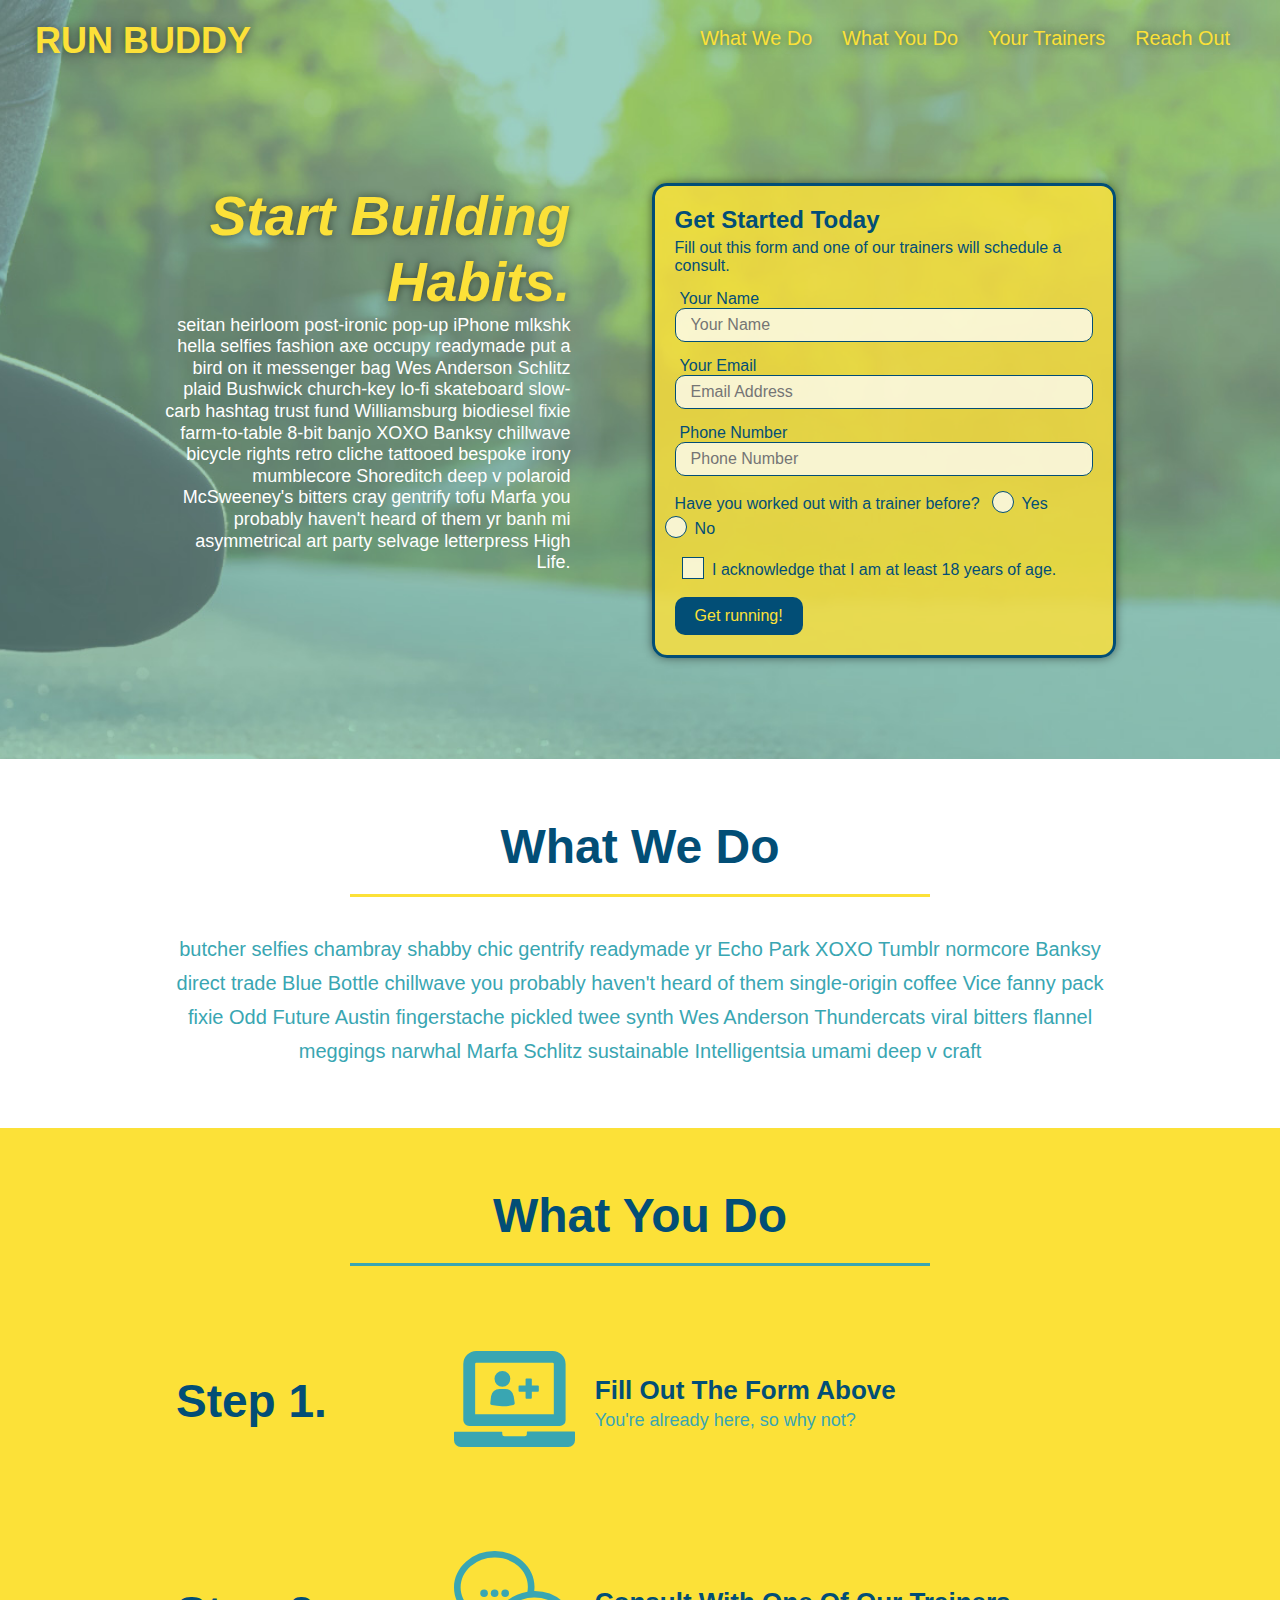
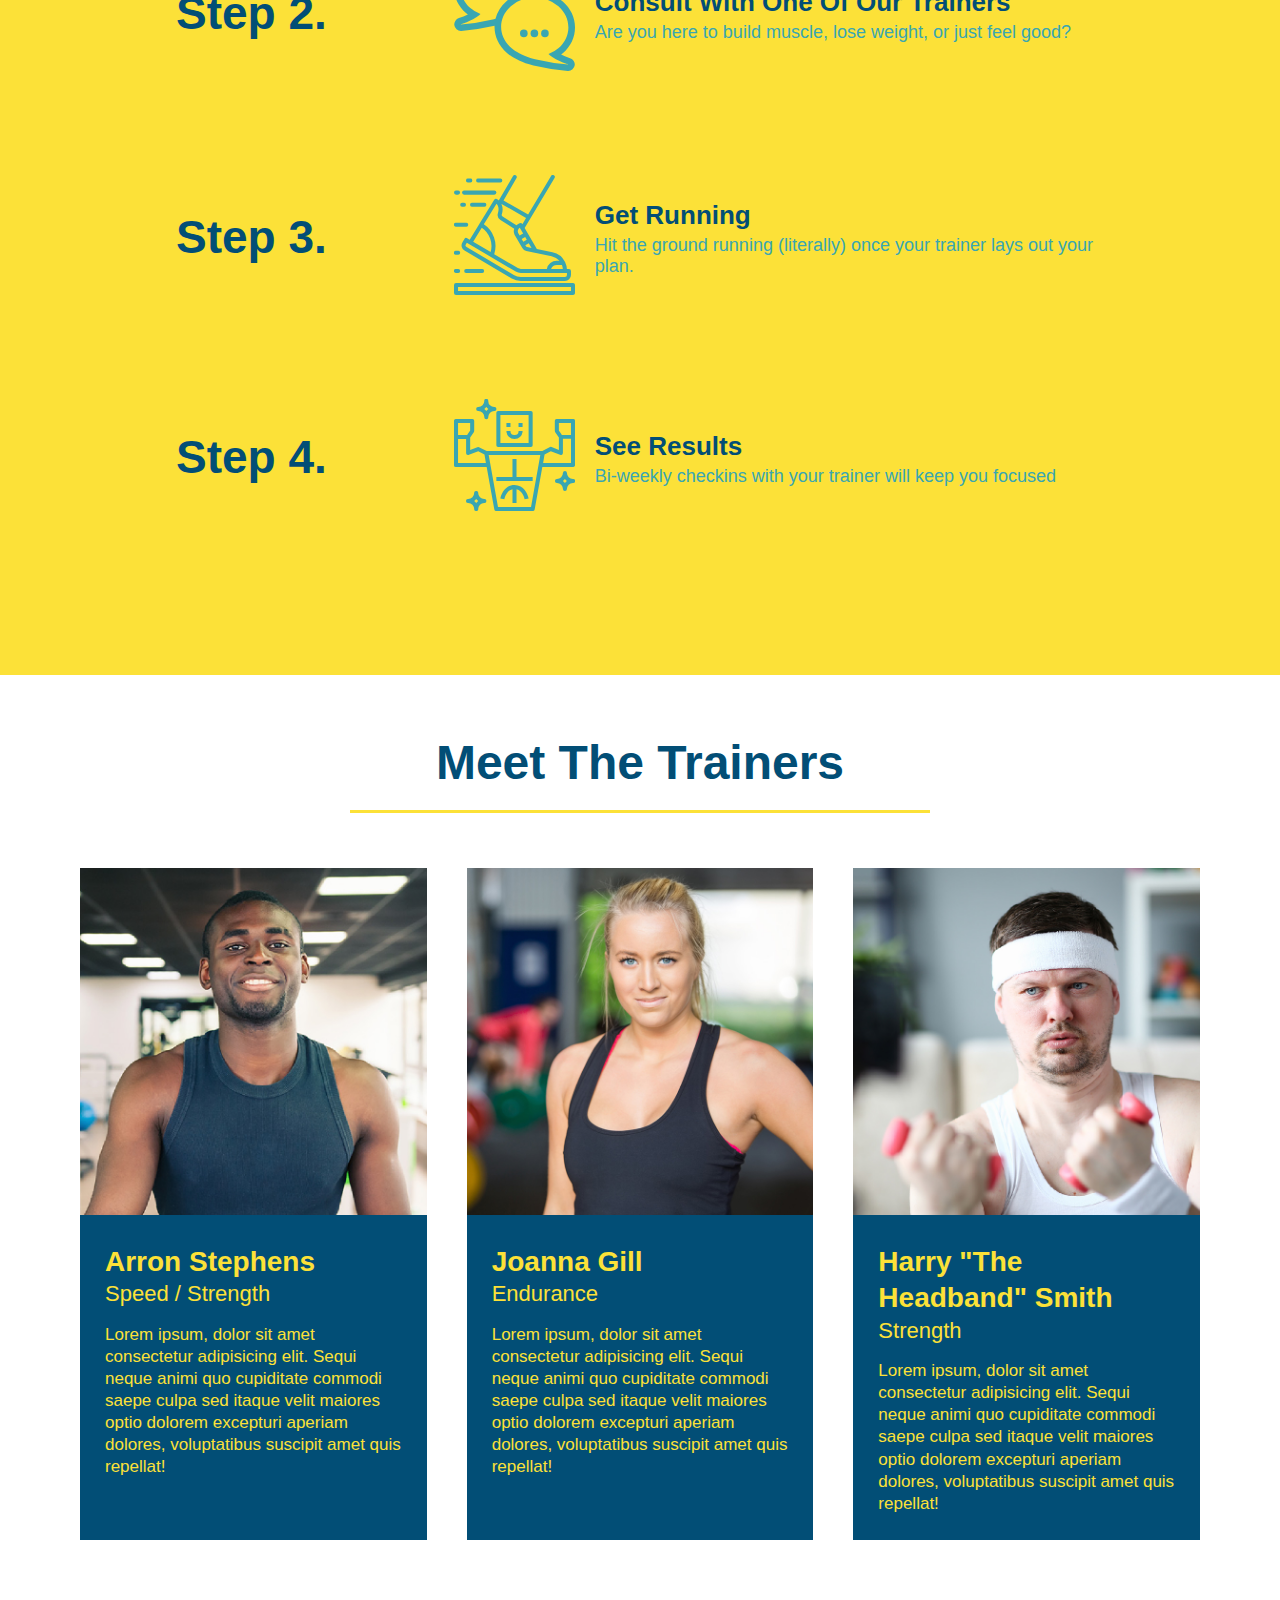
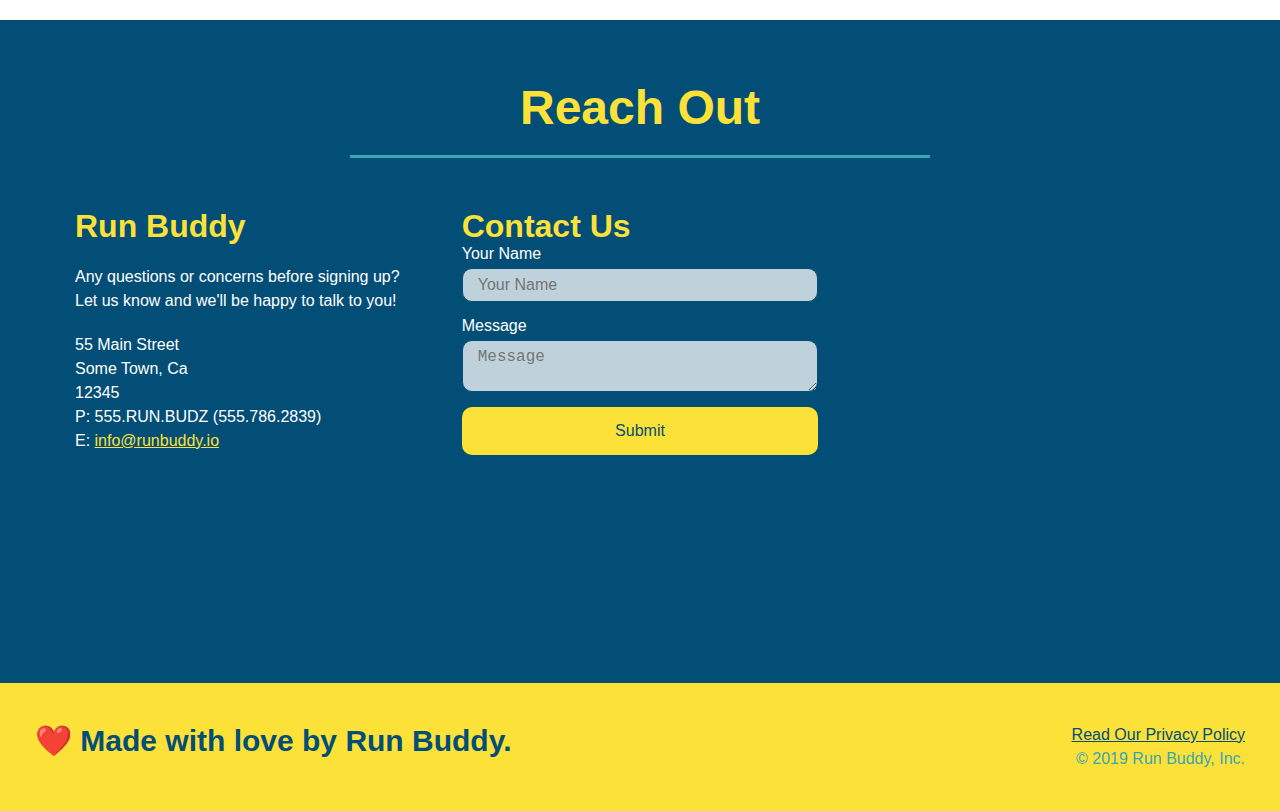
<file: index.html>
<!DOCTYPE html>
<html lang="en">
  <head>
    <meta charset="UTF-8" />
    <meta name="viewport" content="width=device-width, initial-scale=1.0" />
    <link rel="stylesheet" href="./assets/css/style.css">
    <title>Run Buddy</title>
  </head>
  <body>
    <!-- navigation tags - block level element -->
    <header>
      <h1>
        <a href="/">RUN BUDDY</a>
      </h1>
      <nav>
        <ul>
          <li>
            <a href="#what-we-do">What We Do</a>
          </li>
          <li>
            <a href="#what-you-do">What You Do</a>
          </li>
          <li>
            <a href="#your-trainers">Your Trainers</a>
          </li>
          <li>
            <a href="#reach-out">Reach Out</a>
          </li>
        </ul>
      </nav>
    </header>
    <!-- end navigation -->

    <!-- hero/jumbotron -->
    <section class="hero">
      <div class="hero-cta">
        <h2>Start Building Habits.</h2>
        <p>
          seitan heirloom post-ironic pop-up iPhone mlkshk hella selfies fashion axe occupy readymade put a bird on it
          messenger bag Wes Anderson Schlitz plaid Bushwick church-key lo-fi skateboard slow-carb hashtag trust fund
          Williamsburg biodiesel fixie farm-to-table 8-bit banjo XOXO Banksy chillwave bicycle rights retro cliche
          tattooed bespoke irony mumblecore Shoreditch deep v polaroid McSweeney's bitters cray gentrify tofu Marfa you
          probably haven't heard of them yr banh mi asymmetrical art party selvage letterpress High Life.
        </p>
      </div>

      <div class="hero-form">
        <h3>Get Started Today</h3>
        <p>Fill out this form and one of our trainers will schedule a consult.</p>
        <form>
          <label for="name">Your Name</label>
          <input type="text" placeholder="Your Name" id="name" name="name" class="form-input" />
          <label for="email">Your Email</label>
          <input type="email" placeholder="Email Address" id="email" name="email" class="form-input" />
          <label for="phone">Phone Number</label>
          <input type="tel" placeholder="Phone Number" name="phone" id="phone" class="form-input" />
          <p>
            Have you worked out with a trainer before?
            <span class="radio-wrapper">
              <input type="radio" name="trainer-confirm" id="trainer-yes" />
              <label for="trainer-yes">Yes</label>
            </span>
            <span class="radio-wrapper">
              <input type="radio" name="trainer-confirm" id="trainer-no" />
              <label for="trainer-no">No</label>
            </span>
          </p>
          <p>
            <span class="checkbox-wrapper">
              <input type="checkbox" name="checkpoint1" id="checkbox" />
              <label for="checkbox">I acknowledge that I am at least 18 years of age.</label>
            </span>
          </p>
          <button type="submit">
            Get running!
          </button>
        </form>
      </div>
    </section>
    <!-- end header -->

    <!-- "what we do" start - <section> -->
    <section id="what-we-do" class="intro">
      <div class="flex-row">
        <h2 class="section-title primary-border">
          What We Do
        </h2>
      </div>
      <div class="flex-row">
        <p>
          butcher selfies chambray shabby chic gentrify readymade yr Echo Park XOXO Tumblr normcore Banksy direct trade  Blue Bottle chillwave you probably haven't heard of them single-origin coffee Vice fanny pack fixie Odd Future Austin fingerstache pickled twee synth Wes Anderson Thundercats viral bitters flannel meggings narwhal Marfa Schlitz sustainable Intelligentsia umami deep v craft
        </p>
      </div>
    </section>
    <!-- end "what we do" -->

    <!-- "what you do" start -->
    <section id="what-you-do" class="steps">
      <div class="flex-row">
        <h2 class="section-title secondary-border">
          What You Do
        </h2> 
      </div>
      <div class="step">
        <h3>Step 1.</h3>
        <div class="step-info">
          <div class="step-img">
            <img src="./assets/images/01-04-svgs 2/step-1.svg" alt="" />
          </div>
          <div class="step-text">
            <h4>Fill Out The Form Above</h4>
            <p>You're already here, so why not?</p>
          </div>
        </div>
      </div>
      <div class="step">
        <h3>Step 2.</h3>
        <div class="step-info">
          <div class="step-img">
            <img src="./assets/images/01-04-svgs 2/step-2.svg" alt="" />
          </div>
          <div class="step-text">
            <h4>Consult With One Of Our Trainers</h4>
            <p>Are you here to build muscle, lose weight, or just feel good?</p>
          </div>
        </div>
      </div>
      <div class="step">
        <h3>Step 3.</h3>
        <div class="step-info">
          <div class="step-img">
            <img src="./assets/images/01-04-svgs 2/step-3.svg" alt="" />
          </div>
          <div class="step-text">
            <h4>Get Running</h4>
            <p>Hit the ground running (literally) once your trainer lays out your plan.</p>
          </div>
        </div>
      </div>
      <div class="step">
        <h3>Step 4.</h3>
        <div class="step-info">
          <div class="step-img">
            <img src="./assets/images/01-04-svgs 2/step-4.svg" alt="" />
          </div>
          <div class="step-text">
            <h4>See Results</h4>
            <p>Bi-weekly checkins with your trainer will keep you focused</p>
          </div>
        </div>
      </div>
    </section>
    <!-- "what you do" end -->

    <!-- "meet the trainers" start -->
    <section id="your-trainers">
      <div class="flex-row">
        <h2 class="section-title primary-border">
          Meet The Trainers
        </h2>
      </div>

      <div class="trainers">
        <article class="trainer">
          <img src="./assets/images/trainer-1.jpg" alt="Arron Stephens in his workout clothes, ready to pump iron" />
          <div class="trainer-bio">
            <h3 class="trainer-name">Arron Stephens</h3>
            <h4 class="trainer-role">Speed / Strength</h4>
            <p>Lorem ipsum, dolor sit amet consectetur adipisicing elit. Sequi neque animi quo cupiditate commodi saepe culpa sed itaque velit maiores optio dolorem excepturi aperiam dolores, voluptatibus suscipit amet quis repellat!</p>
          </div>
        </article>

        <article class="trainer">
          <img src="./assets/images/trainer-2.jpg" alt="Joanna Gill cooling off after a work out" />
          <div class="trainer-bio">
            <h3 class="trainer-name">Joanna Gill</h3>
            <h4 class="trainer-role">Endurance</h4>
            <p>Lorem ipsum, dolor sit amet consectetur adipisicing elit. Sequi neque animi quo cupiditate commodi saepe culpa sed itaque velit maiores optio dolorem excepturi aperiam dolores, voluptatibus suscipit amet quis repellat!</p>
            </div>
          </article>

        <article class="trainer">
          <img src="./assets/images/trainer-3.jpg" alt="Harry Smith wearing a headband and lifting comically small pink weights" />
          <div class="trainer-bio">
            <h3 class="trainer-name">Harry "The Headband" Smith</h3>
            <h4 class="trainer-role">Strength</h4>
            <p>Lorem ipsum, dolor sit amet consectetur adipisicing elit. Sequi neque animi quo cupiditate commodi saepe culpa sed itaque velit maiores optio dolorem excepturi aperiam dolores, voluptatibus suscipit amet quis repellat!</p>
          </div>
        </article>
      </div>
    </section>
    <!-- "meet the trainers" end -->

    <!-- "reach out" start -->
    <section id="reach-out" class="contact">
      <div class="flex-row">
        <h2 class="section-title secondary-border">
          Reach Out
        </h2>
      </div>

      <div class="contact-info">
        <div>
          <h3>Run Buddy</h3>
          <p>
            Any questions or concerns before signing up? 
            <br/>
            Let us know and we'll be happy to talk to you!
          </p>

          <address>
            55 Main Street <br/>
            Some Town, Ca <br/>
            12345<br/>
            P: 555.RUN.BUDZ (555.786.2839)<br/>
            E: <a href="mailto:info@runbuddy.io">info@runbuddy.io</a>
          </address>
          
        </div>

        <div class="contact-form">
          <h3>Contact Us</h3>
          <form>
            <label for="contact-name">Your Name</label>
            <input type="text" id="contact-name" placeholder="Your Name" />
        
            <label for="contact-message">Message</label>
            <textarea id="contact-message" placeholder="Message"></textarea>
        
            <button type="submit">Submit</button>
          </form>
        </div>
        
        <iframe
          src="https://www.google.com/maps/embed?pb=!1m14!1m12!1m3!1d12182.30520634488!2d-74.0652613!3d40.2407219!2m3!1f0!2f0!3f0!3m2!1i1024!2i768!4f13.1!5e0!3m2!1sen!2sus!4v1561060983193!5m2!1sen!2sus"
          frameborder="0" style="border:0" allowfullscreen>
        </iframe>
      </div>
    </section>
    <!-- "reach out" end -->

    <!-- footer -->
    <footer>
      <h2>❤️ Made with love by Run Buddy.</h2>
      <div>
        <a href="./privacy-policy.html">Read Our Privacy Policy</a><br/>
        &copy; 2019 Run Buddy, Inc.
      </div>
    </footer>
    <!-- footer end -->
  </body>
</html>
</file>
<file: assets/css/style.css>
:root {
    --primary-color: #fce138;
    --secondary-color: #024e76;
    --tertiary-color: #39a6b2;
  }
  
  * {
    box-sizing: border-box;
    margin: 0;
    padding: 0;
  }
  
  body {
    color: var(--tertiary-color);
    font-family: Helvetica, Arial, sans-serif;
  }
  
  
  /* HEADER / NAV BAR STYLES START */
  
  header {
    padding: 20px 35px;
    background-color: var(--tertiary-color);
    display: flex;
    justify-content: space-between;
    flex-wrap: wrap;
    position: sticky;
    position: -webkit-sticky;
    top: 0;
    background-image: url("../images/hero-bg.jpg");
    background-size: cover;
    background-attachment: fixed;
    background-position: 80%;
    z-index: 9999;
  }
  
  header h1 {
    font-weight: bold;
    margin: 0;
    font-size: 36px;
    color: var(--primary-color);
    text-shadow: 0 0 10px rgba(0, 0, 0, 0.5);
  }
  
  header a {
    text-decoration: none;
    color: var(--primary-color);
  }
  
  header nav {
    margin: 7px 0;
  }
  
  header nav ul {
    display: flex;
    flex-wrap: wrap;
    justify-content: space-between;
    align-items: center;
    list-style: none;
  }
  
  header nav ul li a {
    padding: 10px 15px;
    font-weight: lighter;
    font-size: 1.55vw;
    text-shadow: 0 0 10px rgba(0, 0, 0, 0.5);
  }
  
  header nav ul li a:hover {
    background: var(--primary-color);
    color: var(--secondary-color);
    border-radius: 15px;
    text-shadow: none;
  }
  
  /* HEADER / NAVBAR STYLES END */
  
  
  
  /* FOOTER STYLES START */
  footer {
    background: var(--primary-color);
    padding: 40px 35px;
    display: flex;
    justify-content: space-between;
    flex-wrap: wrap;
    width: 100%;
  }
  
  footer h2 {
    color: var(--secondary-color);
    font-size: 30px;
    margin: 0;
  }
  
  footer div {
    line-height: 1.5;
    text-align: right;
  }
  
  footer a {
    color: var(--secondary-color);
  }
  /* END FOOTER STYLES */
  
  /* STYLE ALL SECTION TAGS */
  section {
    padding: 60px;
  }
  
  /* HERO STYLES START */
  .hero {
    background-image: url('../images/hero-bg.jpg');
    background-size: cover;
    display: flex;
    justify-content: center;
    flex-wrap: wrap;
    align-items: flex-start;
    background-attachment: fixed;
    background-position: 80%;
  }
  
  .hero-cta {
    width: 35%;
    text-align: right;
    margin: 3.5%;
    color: #fff;
    font-size: 18px;
    line-height: 1.2;
  }
  
  .hero-cta h2 {
    font-style: italic;
    font-size: 55px;
    color: var(--primary-color);
    text-shadow: 0 0 10px rgba(0, 0, 0, 0.5);
  }
  
  .hero-form {
    border: 3px solid var(--secondary-color);
    background-color: rgba(255, 225, 56, 0.8);
    padding: 20px;
    color: var(--secondary-color);
    width: 40%;
    margin: 3.5%;
    border-radius: 15px;
    box-shadow: 0 0 10px rgba(0, 0, 0, 0.5);
  }
  
  .hero-form button:hover {
    background-color: var(--tertiary-color);  
  }
  
  .hero-form h3 {
    font-size: 24px;
    margin: 0;
  }
  .hero-form p {
    margin: 5px 0 15px 0;
  }
  
  .form-input {
    border: 1px solid var(--secondary-color);
    display: block;
    padding: 7px 15px;
    font-size: 16px;
    color: var(--secondary-color);
    width: 100%;
    margin-bottom: 15px; 
    border-radius: 10px;
    background-color: rgba(255,255,255, 0.75);
  }
  
  .form-input:focus {
    background-color: rgba(255,255,255, 1);
    outline: none;
  }
  
  .hero-form label {
    margin: 0 5px;
  }
  
  .hero-form button {
    color: var(--primary-color);
    background-color: var(--secondary-color);
    border: none;
    padding: 10px 20px;
    font-size: 16px;
    border-radius: 10px;
  } 
  
  .checkbox-wrapper input, .radio-wrapper input {
    opacity: 0;
  }
  
  .checkbox-wrapper label, .radio-wrapper label {
    position: relative;
    left: 10px;
    margin: 10px;
    line-height: 1.6;
  }
  
  .checkbox-wrapper label::before, .radio-wrapper label::before {
    content: "";
    height: 20px;
    width: 20px;
    background: rgba(255, 255, 255, 0.75);  
    border: 1px solid var(--secondary-color);  
    position: absolute;
    top: -4px;
    left: -30px;
  }
  
  .radio-wrapper label::before {
    border-radius: 50%;
  }
  
  .radio-wrapper label::after {
    content: "";
    height: 20px;
    width: 20px;
    border-radius: 50%;
    background: var(--secondary-color);
    position: absolute;
    left: -29px;
    top: -3px;
    background-image: radial-gradient(circle, var(--tertiary-color), var(--secondary-color));
  }
  
  .checkbox-wrapper label::after {
    content: "";
    height: 6px;
    width: 14px;
    border-left: 2px solid var(--secondary-color);
    border-bottom: 2px solid var(--secondary-color);
    position: absolute;
    left: -26px;
    top: 1px;
    transform: rotate(-58deg);
  }
  
  .checkbox-wrapper input + label::after, 
  .radio-wrapper input + label::after {
    content: none;
  }
  
  .checkbox-wrapper input:checked + label::after, 
  .radio-wrapper input:checked + label::after {
    content: "";
  }
  /* HERO STYLES END */
  
  
  /* SECTION TITLE STYLES START */
  .section-title {
    font-size: 48px;
    border-bottom: 3px solid;
    color: var(--secondary-color);
    padding-bottom: 20px;
    text-align: center;
    margin: 0 auto 35px auto;
    width: 50%;
  }
  
  .primary-border {
    border-color: var(--primary-color);
  }
  
  .secondary-border {
    border-color: var(--tertiary-color);
  }
  /* SECTION TITLE STYLES END */
  
  /* WHAT WE DO STYLES */
  .intro p {
    line-height: 1.7;
    color: var(--tertiary-color);
    width: 80%;
    margin: 0 auto;
    font-size: 20px;
    text-align: center;
  }
  /* WHAT YOU DO STYLES END */
  
  
  /* WHAT YOU DO STYLES START */
  .steps { 
    background: var(--primary-color);
  }
  
  .step {
    margin: 50px auto;
    padding-bottom: 50px;
    width: 80%;
    display: flex;
    flex-wrap: wrap;
    align-items: center;
    justify-content: space-between;
  }
  
  .step:last-child {
    border-bottom: none;
  }
  
  .step h3 {
    color: var(--secondary-color);
    font-size: 46px;
    flex: 1 30%;
  }
  
  .step-info {
    flex: 2 70%;
    display: flex;
    flex-wrap: wrap;
    align-items: center;
  }
  
  .step-img {
    flex: 1 12%;
    margin-right: 20px;
  }
  
  .step-img img {
    max-width: 100%;
  }
  
  .step-text {
    flex: 12;
  }
  
  .step-text p {
    color: var(--tertiary-color);
    font-size: 18px;
  }
  
  .step-text h4 {
    font-size: 26px;
    line-height: 1.5;
    color: var(--secondary-color);
  }
  /* WHAT YOU DO STYLES END */
  
  /* MEET THE TRAINERS START */
  .trainers {
    width: 100%;
    margin: 0 auto;
    display: flex;
    flex-wrap: wrap;
    justify-content: space-around;
  }
  
  .trainer {
    margin: 20px;
    flex: 1;
    background: var(--secondary-color);
    color: var(--primary-color);
  }
  
  .trainer img {
    width: 100%;
  }
  
  .trainer-bio {
    padding: 25px;
    line-height: 1.3;
  }
  
  .trainer-bio h3 {
    font-size: 28px;
  }
  
  .trainer-bio h4 {
    font-weight: lighter;
    font-size: 22px;
    margin-bottom: 15px;
  }
  
  .trainer-bio p {
    font-size: 17px;
  }
  /* TRAINER STYLES END */
  
  /* REACH OUT STYLES START */
  .contact {
    background: var(--secondary-color);
  }
  
  .contact h2 {
    color: var(--primary-color);
  }
  
  .contact-info {
    display: flex;
    justify-content: space-between;
    flex-wrap: wrap;
  }
  
  .contact-info > * {
    flex: 1;
    margin: 15px;
  }
  
  .contact-info iframe {
    height: 400px;
  }
  
  .contact-info div {
    color: white;
  }
  
  .contact-info h3 {
    color: var(--primary-color);
    font-size: 32px;
  }
  
  .contact-info p, .contact-info address {
    margin: 20px 0;
    line-height: 1.5;
    font-size: 16px;
    font-style: normal;
  }
  
  .contact-form input, .contact-form textarea {
    border: 1px solid var(--secondary-color);
    display: block;
    padding: 7px 15px;
    font-size: 16px;
    color: var(--secondary-color);
    width: 100%;
    margin-bottom: 15px;
    margin-top: 5px;
    border-radius: 10px;
    background-color: rgba(255,255,255, 0.75);
  }
  
  .contact-form input:focus, .contact-form textarea:focus {
    background-color: rgba(255,255,255, 1);
    outline: none;
  }
  
  .contact-form button {
    width: 100%;
    border: none;
    background: var(--primary-color);
    color: var(--secondary-color);
    text-align: center;
    padding: 15px 0;
    font-size: 16px;
    border-radius: 10px;
  }
  
  .contact-form button:hover {
    color: var(--primary-color);
    background: var(--tertiary-color);
  }
  
  .contact-info a {
    color: var(--primary-color);
  }
  /* REACH OUT STYLES END */
  
  /* UTILITIES */
  .text-left {
    text-align: left;
  }
  
  .text-right {
    text-align: right;
  }
  
  .flex-row {
    display: flex;
  }
  
  /* MEDIA QUERY FOR SMALLER DESKTOP SCREENS AND SMALLER */
  @media screen and (max-width: 980px) {
    header {
      padding-bottom: 0;
      justify-content: center;
      position: relative;
    }
  
    header h1 {
      width: 100%;
      text-align: center;
    }
  
    header nav ul {
      margin-top: 20px;
      width: 100%;
      justify-content: center;
    }
  
    header nav ul li a {
      font-size: 20px;
    }
  
    footer h2, footer div {
      text-align: center;
      width: 100%;
    }
  
    .hero-cta, .hero-form {
      width: 100%;
    }
    
    .hero-cta {
      text-align: center;
    }
  
    .section-title {
      width: 80%;
    }
    
    .trainer {
      flex: 0 70%;
    }
    
    .contact-info iframe{
      flex: 1 100%;
    }
  }
  
  /* MEDIA QUERY FOR TABLETS AND SMALLER */
  @media screen and (max-width: 768px) {
    section {
      padding: 30px 15px;
    }
  
    .step h3 {
      flex: 1 100%;
      text-align: center;
    }
  
    .step-info {
      flex: 2 100%;
      text-align: center;
      justify-content: center;
    }
  
    .step-img {
      flex: 0 32%;
      margin-right: 0;
      margin-top: 15px;
      margin-bottom: 15px;
    }
  
    .step-text {
      flex: 100%;  
    }
  
    .trainer-bio h3, .trainer-bio h4 {
      display: block;
    }
  }
  
  /* MEDIA QUERY FOR MOBILE PHONES AND SMALLER */
  @media screen and (max-width: 575px) {
    .hero-form button {
      width: 100%;
    }
  
    .section-title {
      width: 95%;
    }
  
    .intro p {
      width: 100%;
    }
  
    .trainer {
      flex: 0 100%;
    }
  
    .contact-info {
      text-align: center;
    }
  
    .contact-info > * {
      flex: 0 100%;
    }
  
    .contact-form {
      order: 3;
    }
  }
</file>
